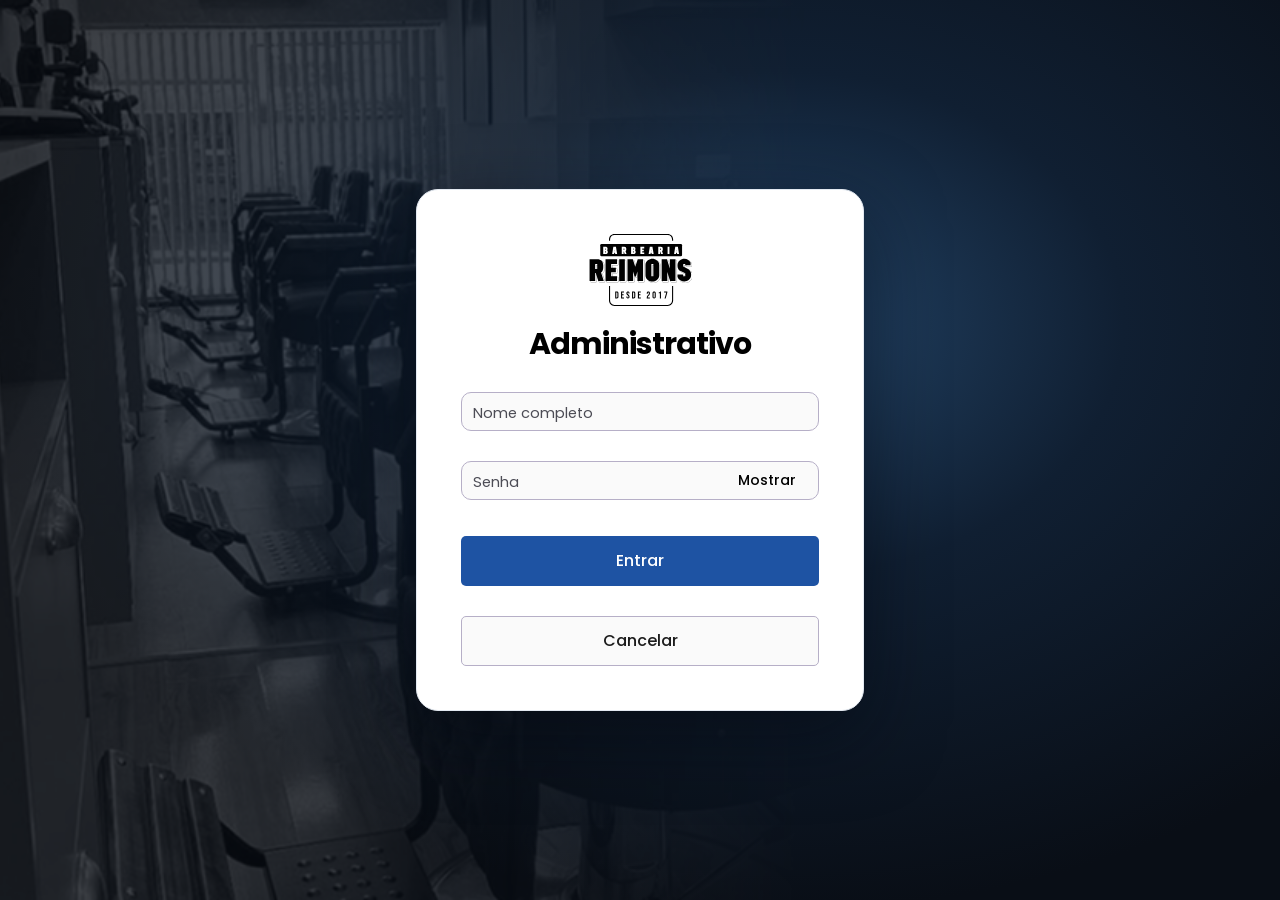
<file: client/login.html>
<!doctype html>
<html lang="pt-BR">
    <head>
        <meta charset="UTF-8">
        <meta name="viewport" content="width=device-width, initial-scale=1">
        <!-- ALTERADO: removida a meta Content-Security-Policy da prévia. Ela tinha
            form-action 'none' (impedia o envio do formulário) e img-src data:
            (só aceitava imagens embutidas, não os arquivos da pasta public/). -->
        <!-- ALTERADO: título igual ao das outras páginas administrativas -->
        <title>Barbearia Reimons | ADM</title>
        <!-- ALTERADO: favicon usando o logo que já existe no projeto.
            O tipo correto de SVG é "image/svg+xml" (antes estava "image/svg"). -->
        <link rel="icon" href="public/images/logo/dark.svg" type="image/svg+xml">
        <!-- ALTERADO: caminho relativo (sem a "/" inicial), igual às outras páginas.
            Com "/" o CSS quebra se o site ficar numa subpasta, ex.: localhost/barbearia/ -->
        <link rel="stylesheet" href="src/styles/root.css">
        <!-- ALTERADO: o CSS que estava aqui num <style> foi movido para src/styles/login.css.
            O "?v=2" obriga o navegador a baixar o login.css novo, em vez de usar a cópia
            antiga guardada no cache (o arquivo tem o mesmo nome do login antigo).
            Sempre que alterar o login.css, aumente esse número (v=3, v=4...). -->
        <link rel="stylesheet" href="src/styles/login.css?v=2">
    </head>
    <body>
        <div id="reimons-login-preview" class="admin-login">
            <main class="login-page">
                <div class="login-backdrop" aria-hidden="true"></div>

                <section class="login-card" aria-labelledby="login-title">
                    <div class="login-brand">
                        <!-- ALTERADO: logo tirado do base64 e salvo em arquivo -->
                        <img src="public/images/logo/dark.svg" width="112" height="72" alt="Barbearia Reimons">
                        <h1 id="login-title">Administrativo</h1>
                    </div>

                    <!-- ALTERADO: action e method. O formulário agora envia os dados
                        por POST para o login.php, que confere no banco. -->
                    <form class="login-form" action="login.php" method="post" autocomplete="off">
                        <!-- ALTERADO: name="login". É por esse nome que o PHP lê o campo ($_POST['login']) -->
                        <div class="input">
                            <input type="text" name="login" id="login" placeholder="jonhdoe@example.com" maxlength="50">
                            <label>Nome completo</label>
                        </div>

                        <!-- ALTERADO: name="password" ($_POST['password'] no PHP) -->
                        <div class="input">
                            <input type="password" name="password" id="password" placeholder="•••••••••" maxlength="50">
                            <label>Senha</label>
                            <button class="login-toggle" type="button" aria-controls="password" aria-label="Mostrar senha" hidden>Mostrar</button>
                        </div>

                        <input class="login-submit" type="submit" value="Entrar">
                        <!-- ALTERADO: "Cancelar" volta para o site, como no login antigo.
                            Antes era type="reset" e só limpava os campos. -->
                        <a class="btn" href="./">Cancelar</a>
                        <p class="login-message" role="status" hidden></p>
                    </form>
                </section>
            </main>
        </div>

        <script>
            const preview = document.getElementById('reimons-login-preview');
            const form = preview.querySelector('.login-form');
            const password = preview.querySelector('#password');
            const toggle = preview.querySelector('.login-toggle');
            const message = preview.querySelector('.login-message');

            function showPassword(show) {
                password.type = show ? 'text' : 'password';
                toggle.textContent = show ? 'Ocultar' : 'Mostrar';
                toggle.setAttribute('aria-label', show ? 'Ocultar senha' : 'Mostrar senha');
            }

            toggle.hidden = false;
            password.parentElement.classList.add('login-password--with-toggle');
            toggle.addEventListener('click', () => showPassword(password.type === 'password'));

            // ALTERADO: o envio não é mais bloqueado (o preventDefault da prévia foi removido).
            // Agora só desativa o botão para não enviar duas vezes com cliques repetidos.
            const submit = preview.querySelector('.login-submit');
            form.addEventListener('submit', () => {
                submit.disabled = true;
                submit.textContent = 'Entrando...';
            });
            
            // Ao voltar para esta página pelo botão "voltar" do navegador, reativa o botão
            window.addEventListener('pageshow', () => {
                submit.disabled = false;
                submit.textContent = 'Entrar';
            });

            // ALTERADO: quando o login.php recusa o acesso, ele volta para
            // login.html?erro=<código>. Aqui o código vira uma mensagem na tela.
            const erros = {
                credenciais: 'Login ou senha incorretos.',
                desativado:  'Usuário desativado. Procure o administrador.',
                campos:      'Informe o login e a senha.',
                sessao:      'Sua sessão terminou. Entre novamente.',
            };
            const erro = new URLSearchParams(location.search).get('erro');
            if (erro) {
                message.hidden = false;
                message.classList.add('erro');
                message.textContent = erros[erro] || 'Não foi possível entrar. Tente novamente.';
                // Limpa o ?erro= da barra de endereço, para a mensagem sumir ao recarregar
                history.replaceState(null, '', location.pathname);
            }
        </script>
    </body>
</html>
</file>
<file: client/src/styles/root.css>
@import url('https://fonts.googleapis.com/css2?family=Poppins:ital,wght@0,100;0,200;0,300;0,400;0,500;0,600;0,700;0,800;0,900;1,100;1,200;1,300;1,400;1,500;1,600;1,700;1,800;1,900&display=swap');

@keyframes down-up {
    0%{ transform: translateY(3px); }
    100%{ transform: translateY(-9px); }
}

:root{
    --font-title: "Poppins";
    --font-corpo: "Poppins";
    
    --color-title: #000;
    --color-corpo: #1c1c1c;

    --color-backgroud: #f5f5f5;

    --color-white: #fafafa;
    --color-accent: #1e53a3;

    --color-gray: #4c4c55;
    --color-light-gray: #65626d;
    --color-light-gray-50: #b6afc7;

    --color-green: #07b424;
    --color-bg-green: #e5f1e7;
    --color-red: #df2100;
    --color-bg-red: #f1eae8;

    --linear-grad-blue: linear-gradient(to right,#1e53a3, #143c77);
    --linear-grad-red: linear-gradient(to right,#912411, #df2100);

    --shadow-light-gray: drop-shadow(0 0 20px #9797a170);
}

*{
    padding: 0;
    margin: 0;
    box-sizing: border-box;
}

h1{
    font-family: var(--font-title);
    font-weight: 800;
    font-size: 48pt;
    max-width: 80%;
    line-height: 48pt;
    color: var(--color-title);
}

h2{
    font-family: var(--font-title);
    font-weight: 700;
    font-size: 28pt;
    line-height: 28pt;
    color: var(--color-title);
}

h3{
    font-family: var(--font-title);
    font-weight: 700;
    font-size: 24pt;
    line-height: 24pt;
    color: var(--color-title);
}

h4{
    font-family: var(--font-title);
    font-weight: 600;
    font-size: 16pt;
    line-height: 16pt;
    color: var(--color-title);
}

option {
    font-family: var(--font-title);
    font-weight: 600;
    font-size: 12pt;
    line-height: 12pt;
    color: var(--color-title);
}

p, a, span, label {
    color: var(--color-corpo);
    font-family: var(--font-corpo);
    font-size: 12pt;
}

.input{
    display: flex;
    flex-direction: column;
    gap: 2px;

    label{
        font-size: 10pt;
        font-weight: 400;
        color: var(--color-light-gray);
    }
}

input, select, textarea{
    padding: 10px;
    border-radius: 5px;
    border: solid 1px var(--color-light-gray);
    font-size: 12pt;
    font-family: var(--font-corpo);
}

*{
    scroll-behavior: smooth;
}

button, .btn{
    display: flex;
    padding: 12px 20px;
    border-radius: 5px;
    font-family: var(--font-corpo);
    border: none;
    outline: none;
    font-weight: 500;
    align-items: center;
    background-color: var(--color-white);
    justify-content: center;
    align-items: center;
    gap: 10px;
    text-decoration: none;
}

button, a, .btn, input[type="submit"]{
    cursor: pointer;
}

*{
    scrollbar-width: thin;
    scrollbar-color: var(--color-light-gray) var(--color-white);
}

body{
    display: flex;
    flex-direction: column;
    background-color: var(--color-backgroud);
    overflow-x: clip;
}

main{
    display: flex;
    flex-direction: column;
    /* gap: 120px; */
}

header{
    z-index: 50000;
    position: fixed;
    display: flex;
    width: 100%;
    justify-content: space-between;
    align-items: center;
    padding: 15px;

    img{
        width: 70px;
    }

    nav{
        display: flex;
        gap: 30px;
        width: 1fr;
    }
    
    a{
        display: flex;
        align-items: center;
        color: var(--color-white);
        text-decoration: none;
        font-weight: 500;
        transition: transform 150ms ease-in;
    }

    a:hover{
        transform: translateY(-3px);
    }
}

.header-dark{
    background: rgba(246, 246, 246, 0.5);
    box-shadow: 0 4px 30px rgba(0, 0, 0, 0.1);
    backdrop-filter: blur(8.9px);
    -webkit-backdrop-filter: blur(8.9px);
    border: 1px solid rgba(246, 246, 246, 0.28);

    a{ color: var(--color-corpo); }
}

section{
    display: flex;
    flex-direction: column;
    margin: 60px 0;
    padding: 0 40px;
    gap: 60px;
}

footer{
    display: flex;
    position: relative;
    justify-content: space-between;
    align-items: flex-start;
    padding: 80px 0 40px 0;
    margin: 0 40px;
    bottom: 0;
    flex-wrap: wrap;
    gap: 50px;

    .content{
        flex: 1 1 30%;
        display: flex;
        gap: 40px;

        img{
            width: 120px;
            height: 120px;
        }

        .info{
            display: flex;
            flex-direction: column;

            p{ font-style: italic; font-size: 10pt; color: var(--color-light-gray); }

            .funcionamento{
                display: flex;
                flex-direction: column;
                gap: 5px;
                margin-top: 20px;

                span{
                    font-weight: 500;
                }

                ul li{
                    list-style: none;
                }
            }

            .social{
                display: flex;
                flex-direction: row;
                gap: 10px;
                margin-top: 20px;

                a{
                    color: var(--color-light-gray);
                    width: 40px;
                    height: 40px;
                }
            }
        }
    }

    .links{
        flex: 1 1 30%;
        display: flex;
        flex-direction: row;
        justify-content: end;

        nav{
            padding: 0 60px 25px 40px;
            border-left: solid 1px var(--color-light-gray-50);
            height: fit-content;

            p{
                font-weight: 500;
                font-size: 12pt;
            }

            ul{
                margin-top: 10px;
                display: flex;
                flex-direction: column;
                gap: -5px;

                li{
                    list-style: none;
                    a{ color: var(--color-light-gray); text-decoration: none; }
                }
            }
        }

        nav:last-child{
            padding: 0 0 25px 40px;
        }
    }

    .go-back{
        position: absolute;
        display: flex;
        justify-content: center;
        align-items: center;
        bottom: 20px;
        left: 0;
        background-color: #fff;
        width: 50px;
        height: 50px;
        border-radius: 8px;
        filter: var(--shadow-light-gray);
        border: 1px solid #817f865d;
    }
}

.flex-row-warp{
    display: flex;
    flex-wrap: wrap;
}

.accent{
    color: var(--color-accent) !important;
    font-weight: 500;
}

.observation{
    color: var(--color-light-gray);
    font-family: "Poppins";
    font-size: 10pt;
}
.observation::before{
    content: "* ";
    color: var(--color-light-gray);
}

.negative{
    filter: saturate(0);
    transition: 200ms ease-in;

    img{ transition: 200ms ease-in; filter: brightness(0.7); }
}
.negative:hover{
    filter: saturate(1.2);

    img{ filter: brightness(1); }
}

.rotate3d{
    transition: 200ms ease-in;
    box-shadow: 0 0 1px #4f4f4f40;
}
.rotate3d:hover{
    z-index: 500;
    transform: scale(1.02) rotate3d(0, -60, 10, 4deg);
    box-shadow: 20px 0 30px #4f4f4f40;
}

.decorated-section{
    position: relative;
    overflow-x: clip;
}

.section-deco{
    position: absolute;
    color: #9494942c;
    width: 200px;
    height: 200px;
    z-index: -2000;
}

.sd-left{
    top: -50px;
    left: -30px;
    rotate: 25deg;
}

.sd-right{
    bottom: -150px;
    right: -25px;
    rotate: -25deg;
}

.btn.confirm{
    background-color: var(--color-accent);
    border-radius: 10px;
    border: none;
    color: var(--color-white);
}

.btn.cancel{
    background-color: var(--color-white);
    border-radius: 10px;
    border: 1px solid var(--color-light-gray-50);
    color: var(--color-black);
    width: fit-content;
}

.input{
    display: flex;
    flex-direction: row;
    position: relative;
    align-items: center;
    max-width: 100%;

    input, textarea{
        background-color: var(--color-background);
        padding: 6px 12px;
        width: 100%;
        outline: none !important; 
        background-color: var(--color-white);
        border-radius: 10px;
        border-color: var(--color-light-gray-50);
    }

    textarea{
        min-height: 100px;
        resize: vertical;
    }

    label{
        position: absolute;
        left: 12px;
        top: 10px;
        pointer-events: none;
        font-size: 11pt;
        background-color: var(--color-background);
        color: var(--color-gray);
        transition: 150ms ease-out;
    }

    input:focus + label, textarea:focus + label,
    input:not(:placeholder-shown) + label, textarea:not(:placeholder-shown) + label{
        top: -18px;
        left: 0;
        font-size: 10pt;
    }

    input:focus, textarea:focus{
        border-color: var(--color-accent);
    }

    input:focus::placeholder, textarea:focus::placeholder{
        color: var(--color-light-gray-50);
    }
    input:not(:focus)::placeholder, textarea:not(:focus)::placeholder{
        color: transparent;
    }

    input.error, textarea.error,
    input.error:focus, textarea.error:focus{
        border-color: var(--color-red) !important;
    }

}
.flatpickr-calendar {
    box-shadow: none;
    border-radius: 10px;
    padding: clamp(5px, 20px, 1vw);
    width: 100%;
    font-family: var(--font-corpo);
    border: solid 1px var(--color-light-gray-50);
}

.flatpickr-innerContainer{
    display: flex;
    gap: 20px;
    justify-content: center;
}

.flatpickr-input{
    display: none;
}

.flatpickr-day{
    border-radius: 10px;
    font-size: clamp(10pt, 15pt, 1vw);
}

.flatpickr-day.selected { 
    background: var(--color-accent); 
    border-color: var(--color-accent) !important; 
}
.flatpickr-day.today { 
    border-color: var(--color-light-gray); 
}
.flatpickr-day.flatpickr-disabled { color: #ccc; }

.alert{
    display: flex;
    flex-direction: column;
    position: fixed;
    padding: 20px;
    border: solid 1px var(--color-light-gray-50);
    border-radius: 10px 10px 0 0;
    top: 20px;
    right: 20px;
    background-color: var(--color-white);
    animation: alternate showAlert 300ms ease-out;

    span{
        font-weight: 600;
        font-size: 14pt;
    }
}

.alert.error{
    border-bottom: solid 3px var(--color-red);
}

.alert.success{
    border-bottom: solid 3px var(--color-green);
}

@keyframes showAlert {
    from { transform: translateX(100%); opacity: 0; }
    to { transform: translateX(0); opacity: 1; }
}
</file>
<file: client/src/styles/login.css>
/*
 * Estilos da tela de login administrativo (login.html).
 * ALTERADO: este CSS estava dentro de um <style> no login.html e foi movido
 * seguindo o padrão das outras páginas (root.css + CSS da página).
 */

body { margin: 0; background: #090e16; }

.admin-login,
.admin-login *,
.admin-login *::before,
.admin-login *::after {
    box-sizing: border-box;
}

.admin-login {
    background: #090e16;
    color: var(--login-text);
    font-family: var(--font-corpo);
    font-size: 1rem;
    line-height: 1.5;
}

.login-page {
    position: relative;
    isolation: isolate;
    display: grid;
    place-items: center;
    min-block-size: 100vh;
    min-block-size: 100svh;
    padding: clamp(1.25rem, 5vh, 3.5rem) 1.125rem;
}

.login-backdrop {
    position: absolute;
    inset: 0;
    z-index: -1;
    overflow: hidden;
    pointer-events: none;
    background: radial-gradient(ellipse at 61% 36%, #234467 0%, #101f32 31%, #090e16 72%);
}

.login-backdrop::before {
    content: "";
    position: absolute;
    inset: 0 auto 0 0;
    width: 65%;
    /* ALTERADO: foto de fundo tirada do base64 (540 KB) e salva como WebP (42 KB),
       agora dentro de public/images/barbearia/ junto com as outras fotos da barbearia.
       O caminho é relativo a ESTE arquivo (src/styles/), por isso o "../../". */
    background: center 48% / cover no-repeat url("../../public/images/barbearia/cadeiras.webp");
    opacity: .34;
    filter: grayscale(1) brightness(.65);
    mask-image: linear-gradient(90deg, #000 32%, transparent 98%);
}

.login-backdrop::after {
    position: absolute;
    inset: 0;
    background: radial-gradient(ellipse at 50% 43%, transparent 30%, #060b1366 73%, #060b13b3),
        linear-gradient(0deg, #070d17a8, transparent 30%, transparent 74%, #070d1759);
}

.login-card {
    color-scheme: light;
    display: grid;
    gap: 1.875rem;
    width: min(100%, 28rem);
    margin: 0;
    padding: clamp(1.625rem, 4vw, 2.75rem);
    border: 1px solid #e3e9f1;
    border-radius: 1.375rem;
    background: #fff;
    box-shadow: 0 24px 76px #03071080;
}

.login-brand {
    display: grid;
    justify-items: center;
    gap: 1.25rem;
    text-align: center;
}

.login-brand img {
    display: block;
    width: 7rem;
    height: auto;
}

.login-brand h1 {
    max-width: none;
    margin: 0;
    color: var(--login-text);
    font-size: clamp(1.375rem, 4.5vw, 1.875rem);
    font-weight: 700;
    line-height: 1.2;
    letter-spacing: -.035em;
}

.login-form {
    display: grid;
    gap: 30px;
    min-width: 0;

    input[type="submit"], .btn, button{
        display: flex;
        padding: 12px 20px;
        border-radius: 5px;
        font-family: var(--font-corpo);
        border: none;
        outline: none;
        font-weight: 500;
        align-items: center;
        background-color: var(--color-white);
        justify-content: center;
        align-items: center;
        gap: 10px;
        text-decoration: none;
    }

    input[type="submit"]{
        background-color: var(--color-accent) !important;
    }

    .btn{
        border: solid 1px var(--color-light-gray-50);
    }
}

.login-password--with-toggle input {
    padding-inline-end: 6rem;
}

.login-toggle {
    position: absolute;
    inset: 3px 3px 3px auto;
    min-width: 5.25rem;
    padding: 0 .625rem;
    border: 0;
    border-radius: .45rem;
    background: transparent;
    color: var(--login-text);
    font: inherit;
    font-size: .875rem;
    font-weight: 500;
    cursor: pointer;
}

.login-toggle[hidden] {
    display: none;
}

.login-toggle:hover {
    background: #93bdff24;
    color: var(--login-text);
}

.login-submit {
    min-height: 3.125rem;
    margin-top: .375rem;
    padding: .7rem 1rem;
    border: 1px solid var(--color-accent, #1e53a3);
    border-radius: .625rem;
    background: var(--color-accent, #1e53a3);
    color: #fff;
    font: inherit;
    font-weight: 600;
    cursor: pointer;
    transition: background-color .18s ease;
}

.login-submit:hover {
    background: #184789;
}

.login-back {
    display: grid;
    place-items: center;
    justify-self: center;
    min-height: 2.75rem;
    margin-top: -.25rem;
    padding: 0 .75rem;
    border-radius: .375rem;
    color: var(--login-text);
    font-size: .875rem;
    text-underline-offset: .25em;
    text-decoration-color: #566579;
}

.login-back:hover {
    color: var(--login-text);
    text-decoration-color: currentColor;
}

.login-form :is(input, button, a):focus-visible {
    outline: 2px solid var(--color-accent, #1e53a3);
    outline-offset: 2px;
}

@media (max-width: 35rem) {
    .login-backdrop::before {
        width: 100%;
        opacity: .24;
        mask-image: linear-gradient(135deg, #000, transparent 78%);
    }

    .login-card {
        border-radius: 1.125rem;
    }
}

@media (prefers-reduced-motion: reduce) {
    .login-form :is(input, button) {
        transition: none;
    }
}

.login-back {
    border: 0;
    background: transparent;
    font-family: inherit;
    text-decoration-line: underline;
    cursor: pointer;
}

.login-message {
    margin: -.5rem 0 0;
    color: var(--login-text);
    text-align: center;
    font-size: .875rem;
}

/* ALTERADO: cor para as mensagens de erro que voltam do login.php */
.login-message.erro {
    color: #c62828;
    font-weight: 500;
}
</file>
